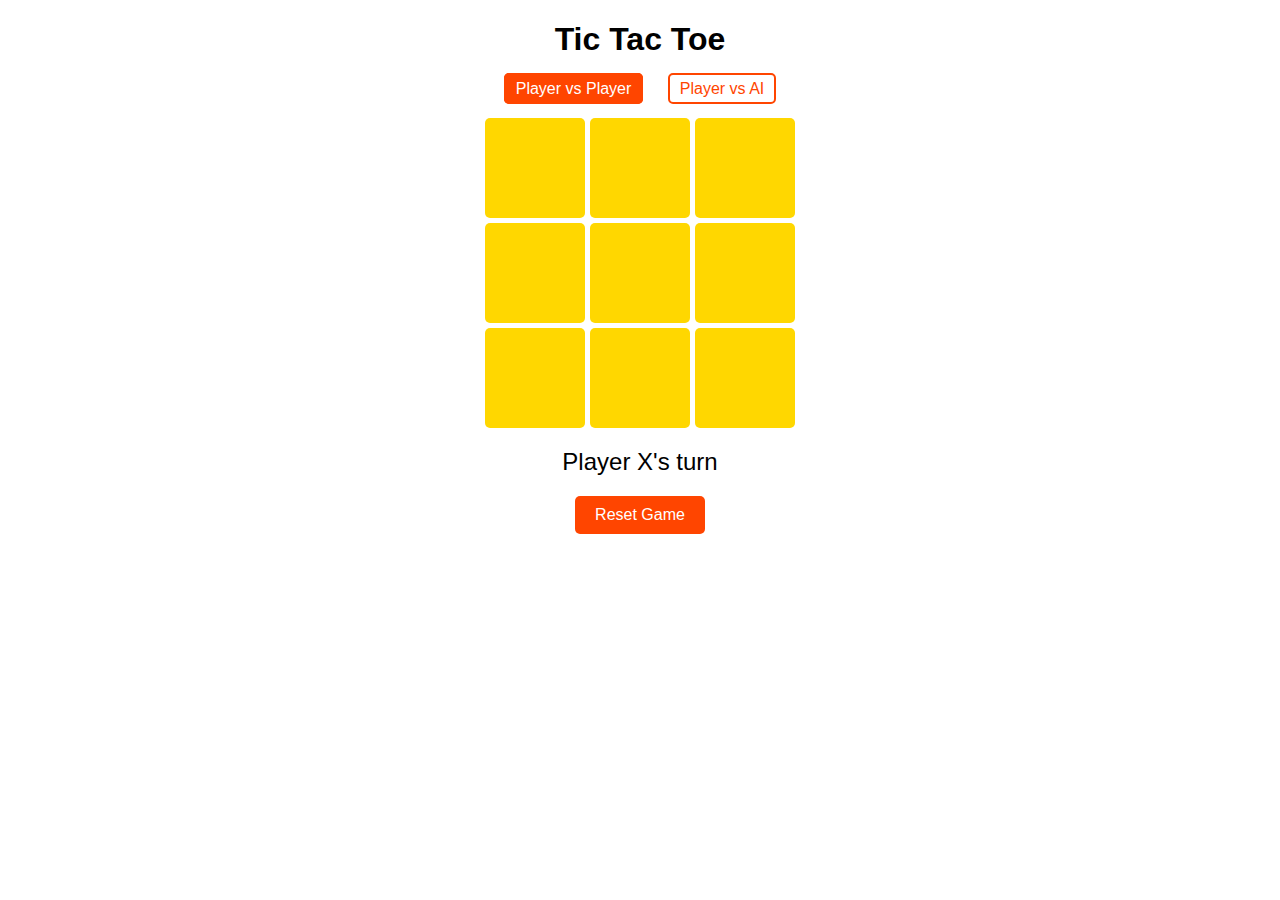
<file: index.html>
<!DOCTYPE html>
<html lang="en">
<head>
    <meta charset="UTF-8">
    <meta name="viewport" content="width=device-width, initial-scale=1.0">
    <title>Tic Tac Toe</title>
    <link rel="stylesheet" href="./task_3/styles.css">
</head>
<body>
    <div class="container">
        <h1>Tic Tac Toe</h1>
        <div id="mode">
            <input type="radio" id="pvp" name="mode" value="pvp" checked>
            <label for="pvp">Player vs Player</label>
            <input type="radio" id="pva" name="mode" value="pva">
            <label for="pva">Player vs AI</label>
        </div>
        <div id="board" class="board">
            <!-- The board will be generated dynamically using JavaScript -->
        </div>
        <div id="status" class="status">Player X's turn</div>
        <button id="reset" class="reset">Reset Game</button>
    </div>

    <script src="./task_3/script.js"></script>
</body>
</html>
</file>
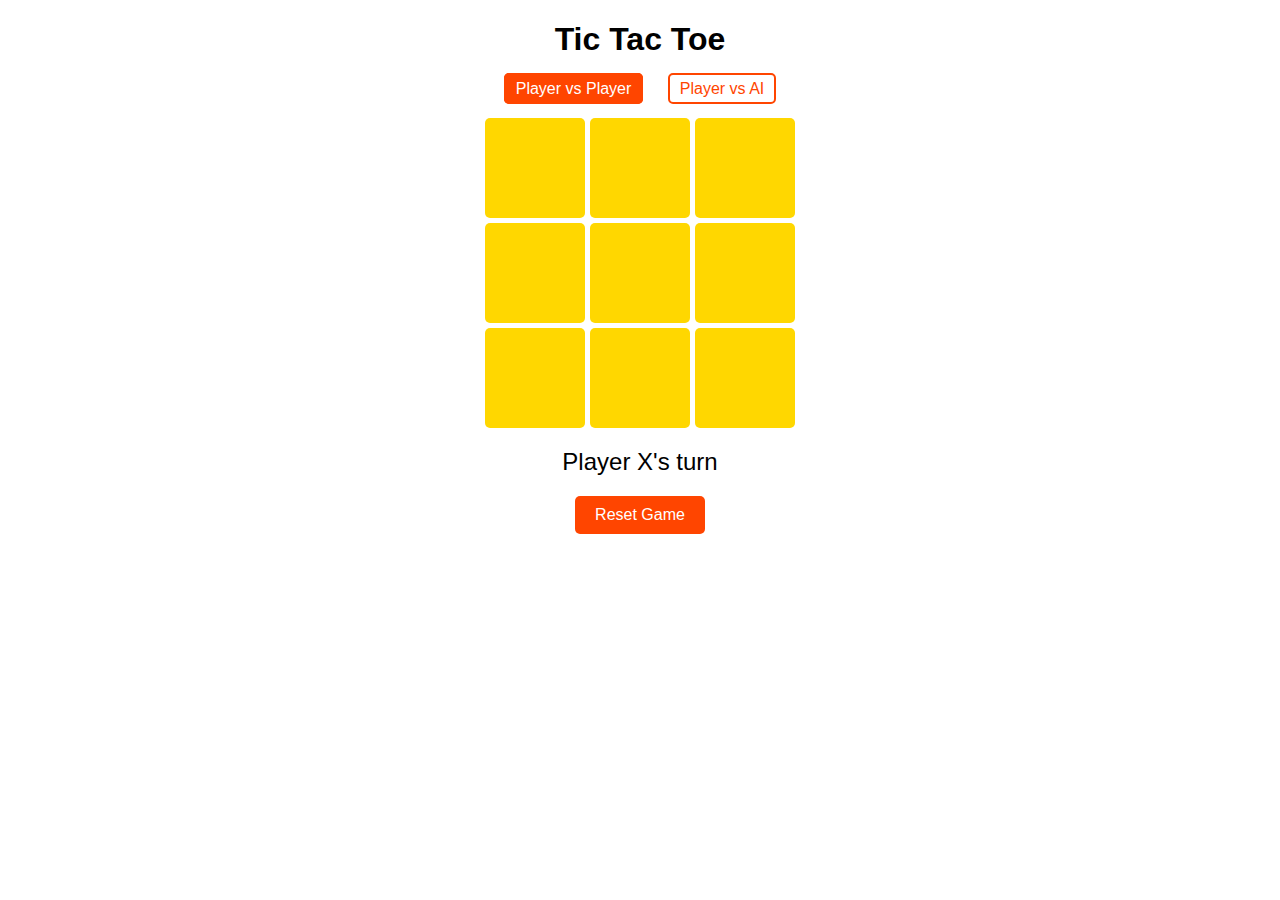
<file: task_3/index.html>
<!DOCTYPE html>
<html lang="en">
<head>
    <meta charset="UTF-8">
    <meta name="viewport" content="width=device-width, initial-scale=1.0">
    <title>Tic Tac Toe</title>
    <link rel="stylesheet" href="styles.css">
</head>
<body>
    <div class="container">
        <h1>Tic Tac Toe</h1>
        <div id="mode">
            <input type="radio" id="pvp" name="mode" value="pvp" checked>
            <label for="pvp">Player vs Player</label>
            <input type="radio" id="pva" name="mode" value="pva">
            <label for="pva">Player vs AI</label>
        </div>
        <div id="board" class="board">
            <!-- The board will be generated dynamically using JavaScript -->
        </div>
        <div id="status" class="status">Player X's turn</div>
        <button id="reset" class="reset">Reset Game</button>
    </div>

    <script src="script.js"></script>
</body>
</html>
</file>
<file: task_3/styles.css>
.container {
    text-align: center;
    font-family: Arial, sans-serif;
}

.board {
    display: inline-grid;
    grid-template-columns: repeat(3, 100px);
    grid-gap: 5px;
    margin-bottom: 20px;
}

.cell {
    width: 100px;
    height: 100px;
    background-color: #FFD700; /* Yellow */
    display: flex;
    justify-content: center;
    align-items: center;
    font-size: 2em;
    color: #FF4500; /* Orange */
    border-radius: 5px;
    cursor: pointer;
    transition: background-color 0.3s ease;
}

.cell:hover {
    background-color: #FFA500; /* Lighter Orange on hover */
}

.status {
    font-size: 1.5em;
    margin-bottom: 20px;
}

.reset {
    font-size: 1em;
    padding: 10px 20px;
    cursor: pointer;
    background-color: #FF4500; /* Orange */
    color: white;
    border: none;
    border-radius: 5px;
    transition: background-color 0.3s ease;
}

.reset:hover {
    background-color: #FF6347; /* Darker Orange on hover */
}

#mode {
    margin-bottom: 20px;
}

#mode label {
    margin: 0 10px;
    cursor: pointer;
}

#mode input[type="radio"] {
    display: none;
}

#mode input[type="radio"] + label {
    padding: 5px 10px;
    border: 2px solid #FF4500; /* Orange */
    border-radius: 5px;
    color: #FF4500; /* Orange */
    transition: background-color 0.3s ease, color 0.3s ease;
}

#mode input[type="radio"]:checked + label {
    background-color: #FF4500; /* Orange */
    color: white;
}
</file>
